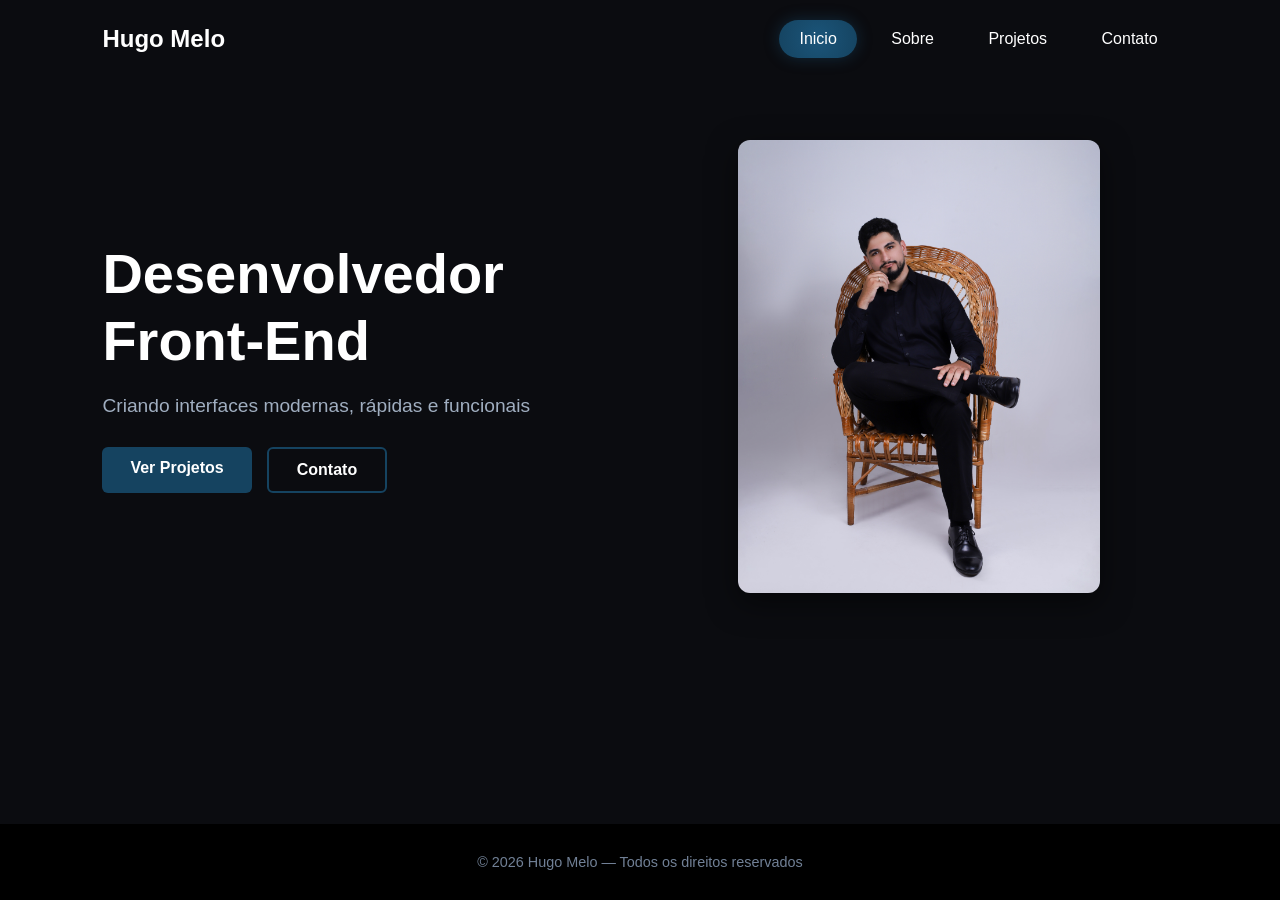
<file: index.html>
<!DOCTYPE html>
<html lang="PT-br">

<head>
    <meta charset="UTF-8">
    <meta name="viewport" content="width=device-width, initial-scale=1.0">
    <title>Portifolio</title>
    <link rel="stylesheet" href="src/css/estilos.css">
</head>

<body>
    <header class="header-container">
        <h2 class="logo"><a href="index.html">Hugo Melo</a></h2>

        <nav class="nav-menu" id="nav-menu">
            <a href="index.html" class="active">Inicio</a>
            <a href="sobre.html">Sobre</a>
            <a href="projetos.html">Projetos</a>
            <a href="contato.html">Contato</a>
        </nav>

        <button class="menu-hamburger" id="menu-hamburger" aria-label="Abrir menu">
            <span class="bar"></span>
            <span class="bar"></span>
            <span class="bar"></span>
        </button>
    </header>

    <main>
        <section class="hero-section">

            <div class="hero-content">
                <h1>Desenvolvedor Front-End</h1>
                <p>Criando interfaces modernas, rápidas e funcionais</p>
                <div class="hero-buttons">
                    <a href="projetos.html" class="btn-primary">Ver Projetos</a>
                    <a href="contato.html" class="btn-secondary">Contato</a>
                </div>
            </div>

            <div class="hero-image">
                <img src="src/img/inicio.jpg" alt="Foto de perfil">
            </div>
        </section>
    </main>

    <footer class="footer-container">
        <p>© 2026 Hugo Melo — Todos os direitos reservados</p>
    </footer>

    <script src="src/js/script.js"></script>
</body>

</html>
</file>
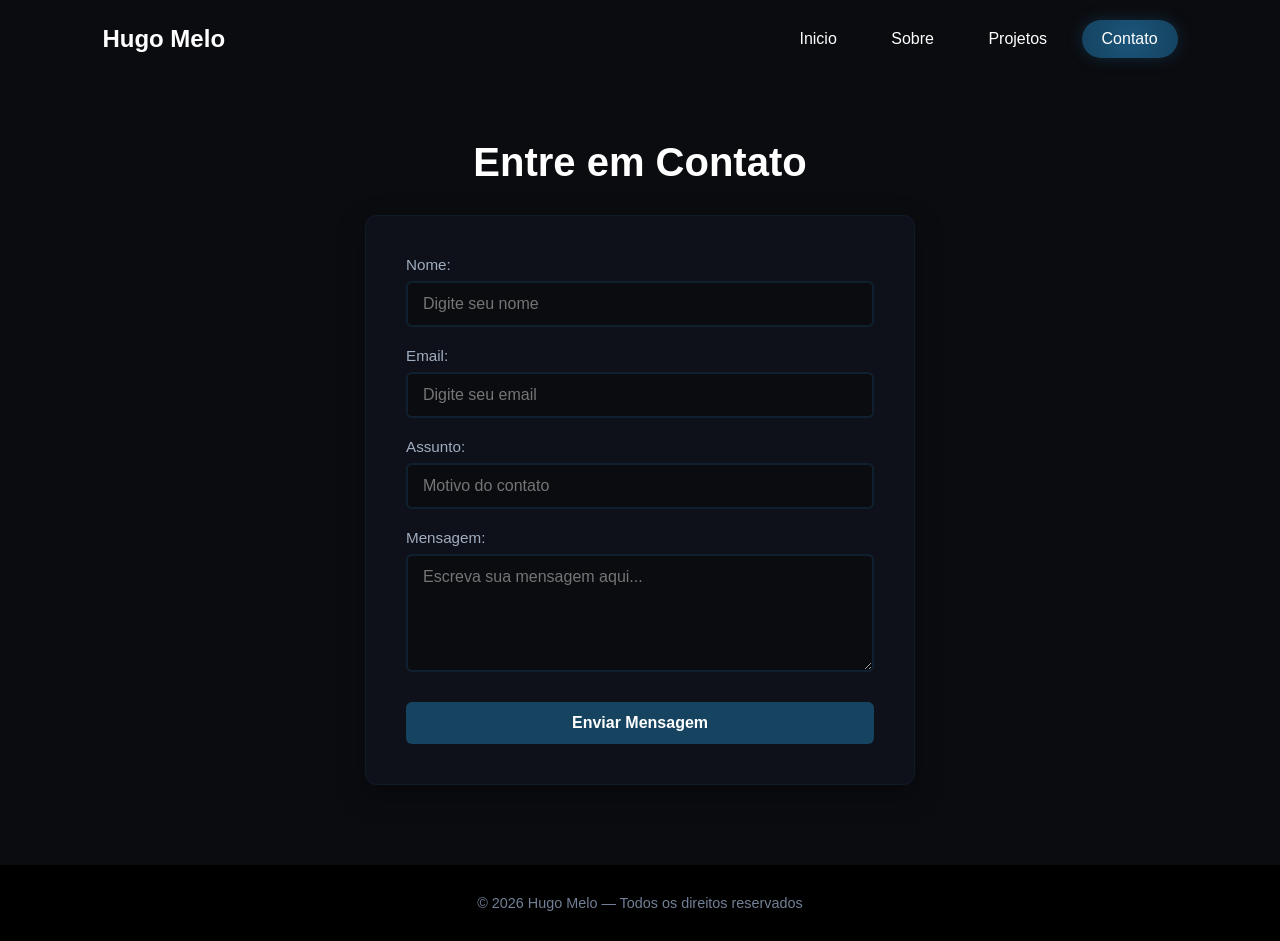
<file: contato.html>
<!DOCTYPE html>
<html lang="Pt-br">

<head>
    <meta charset="UTF-8">
    <meta name="viewport" content="width=device-width, initial-scale=1.0">
    <title>Contato</title>
    <link rel="stylesheet" href="src/css/estilos.css">
</head>

<body>
    <header class="header-container">
        <h2 class="logo"><a href="index.html">Hugo Melo</a></h2>

        <nav class="nav-menu" id="nav-menu">
            <a href="index.html">Inicio</a>
            <a href="sobre.html">Sobre</a>
            <a href="projetos.html">Projetos</a>
            <a href="contato.html" class="active">Contato</a>
        </nav>

        <button class="menu-hamburger" id="menu-hamburger" aria-label="Abrir menu">
            <span class="bar"></span>
            <span class="bar"></span>
            <span class="bar"></span>
        </button>
    </header>
    <main>
        <section class="contact-section">
            <h2>Entre em Contato</h2>
            <form class="contact-form" id="form-contato">
                <div class="form-group">
                    <label for="nome">Nome:</label>
                    <input type="text" id="nome" placeholder="Digite seu nome">
                </div>

                <div class="form-group"> <label for="email">Email:</label>
                    <input type="email" id="email" placeholder="Digite seu email">
                </div>

                <div class="form-group"> <label for="assunto">Assunto:</label>
                    <input type="text" id="assunto" placeholder="Motivo do contato">
                </div>

                <div class="form-group"> <label for="mensagem">Mensagem:</label>
                    <textarea id="mensagem" rows="5" placeholder="Escreva sua mensagem aqui..."></textarea>
                </div>

                <button type="submit" class="btn-primary">Enviar Mensagem</button>
            </form>
        </section>
    </main>

    <footer class="footer-container">
        <p>© 2026 Hugo Melo — Todos os direitos reservados</p>
    </footer>

    <script src="src/js/script.js"></script>
</body>

</html>
</file>
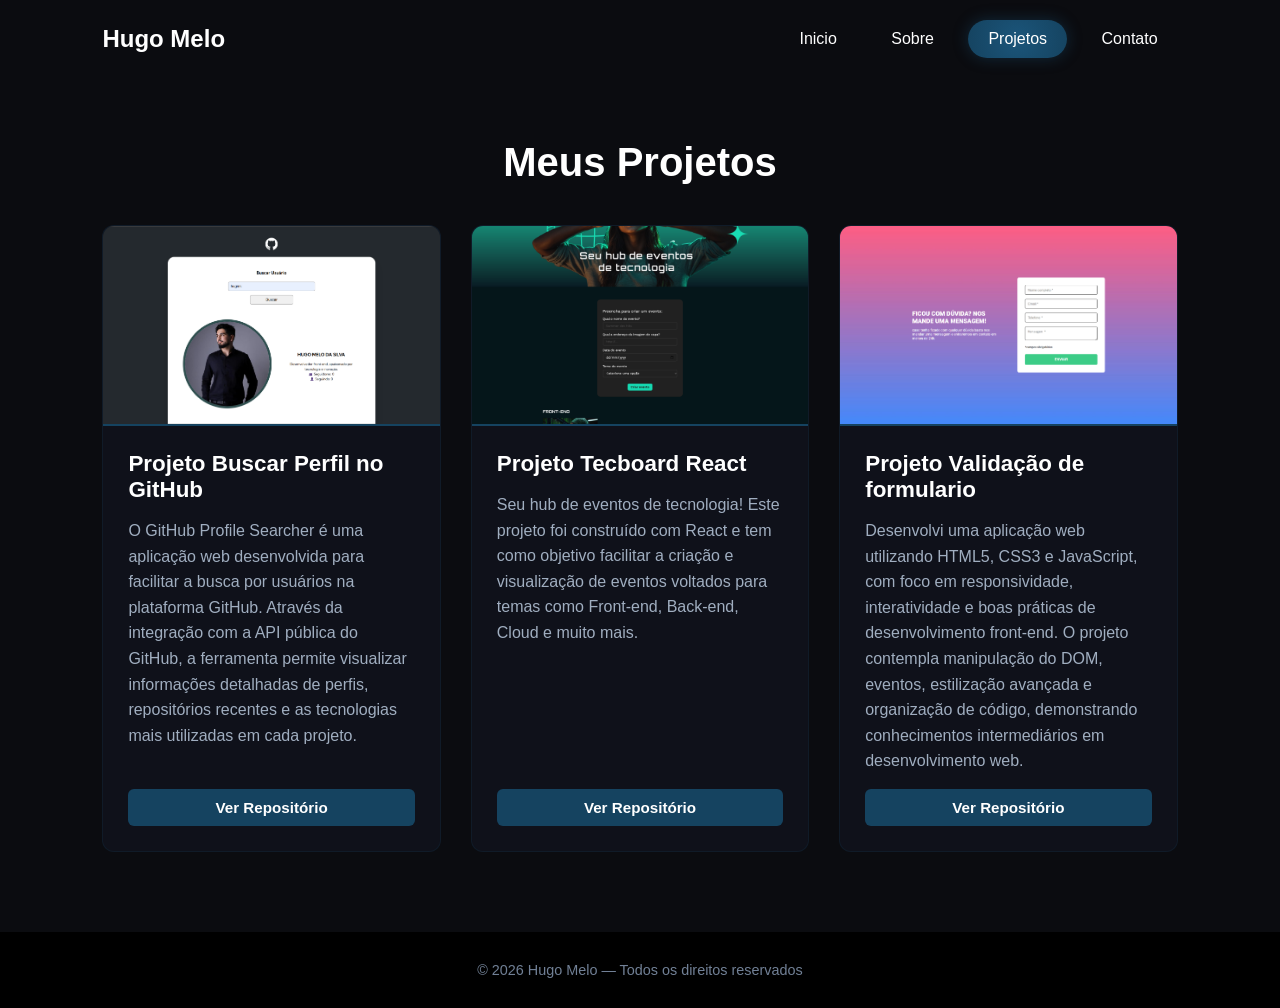
<file: projetos.html>
<!DOCTYPE html>
<html lang="PT-br">

<head>
    <meta charset="UTF-8">
    <meta name="viewport" content="width=device-width, initial-scale=1.0">
    <title>Projetos</title>
    <link rel="stylesheet" href="src/css/estilos.css">
</head>

<body>
    <header class="header-container">
        <h2 class="logo"><a href="index.html">Hugo Melo</a></h2>

        <nav class="nav-menu" id="nav-menu">
            <a href="index.html" >Inicio</a>
            <a href="sobre.html">Sobre</a>
            <a href="projetos.html" class="active">Projetos</a>
            <a href="contato.html">Contato</a>
        </nav>

        <button class="menu-hamburger" id="menu-hamburger" aria-label="Abrir menu">
            <span class="bar"></span>
            <span class="bar"></span>
            <span class="bar"></span>
        </button>
    </header>

    <main>
        <section class="projects-section">
            <h2>Meus Projetos</h2>

            <div class="projects-grid">

                <div class="project-card">
                    <img src="./src/img/BuscaPerfil.png" alt="Imagem do projeto Buscar Perfil">
                    <div class="project-info">
                        <h3>Projeto Buscar Perfil no GitHub</h3>
                        <p>O GitHub Profile Searcher é uma aplicação web desenvolvida para facilitar a busca por
                            usuários na plataforma GitHub. Através da integração com a API pública do GitHub, a
                            ferramenta permite visualizar informações detalhadas de perfis, repositórios recentes e as
                            tecnologias mais utilizadas em cada projeto.</p>
                        <a href="https://github.com/Hugms/Buscando-perfis-no-GitHub" target="_blank"
                            class="btn-primary">Ver Repositório</a>
                    </div>
                </div>

                <div class="project-card">
                    <img src="./src/img/Tecboard.png" alt="Imagem do projeto Tecboard React">
                    <div class="project-info">
                        <h3>Projeto Tecboard React</h3>
                        <p>Seu hub de eventos de tecnologia! Este projeto foi construído com React e tem como objetivo
                            facilitar a criação e visualização de eventos voltados para temas como Front-end, Back-end,
                            Cloud e muito mais.</p>
                        <a href="https://github.com/Hugms/Tecboard-React" target="_blank" class="btn-primary">Ver
                            Repositório</a>
                    </div>
                </div>

                <div class="project-card">
                    <img src="./src/img/Validacao.png" alt="Imagem do projeto Validação de formulario">
                    <div class="project-info">
                        <h3>Projeto Validação de formulario</h3>
                        <p>Desenvolvi uma aplicação web utilizando HTML5, CSS3 e JavaScript, com foco em responsividade,
                            interatividade e boas práticas de desenvolvimento front-end. O projeto contempla manipulação
                            do DOM, eventos, estilização avançada e organização de código, demonstrando conhecimentos
                            intermediários em desenvolvimento web.</p>
                        <a href="https://github.com/Hugms/Quest-HTML-CSS-JS-intermedi-rio" target="_blank"
                            class="btn-primary">Ver Repositório</a>
                    </div>
                </div>

            </div>
        </section>
    </main>

    <footer class="footer-container">
        <p>© 2026 Hugo Melo — Todos os direitos reservados</p>
    </footer>

    <script src="src/js/script.js"></script>
</body>

</html>
</file>
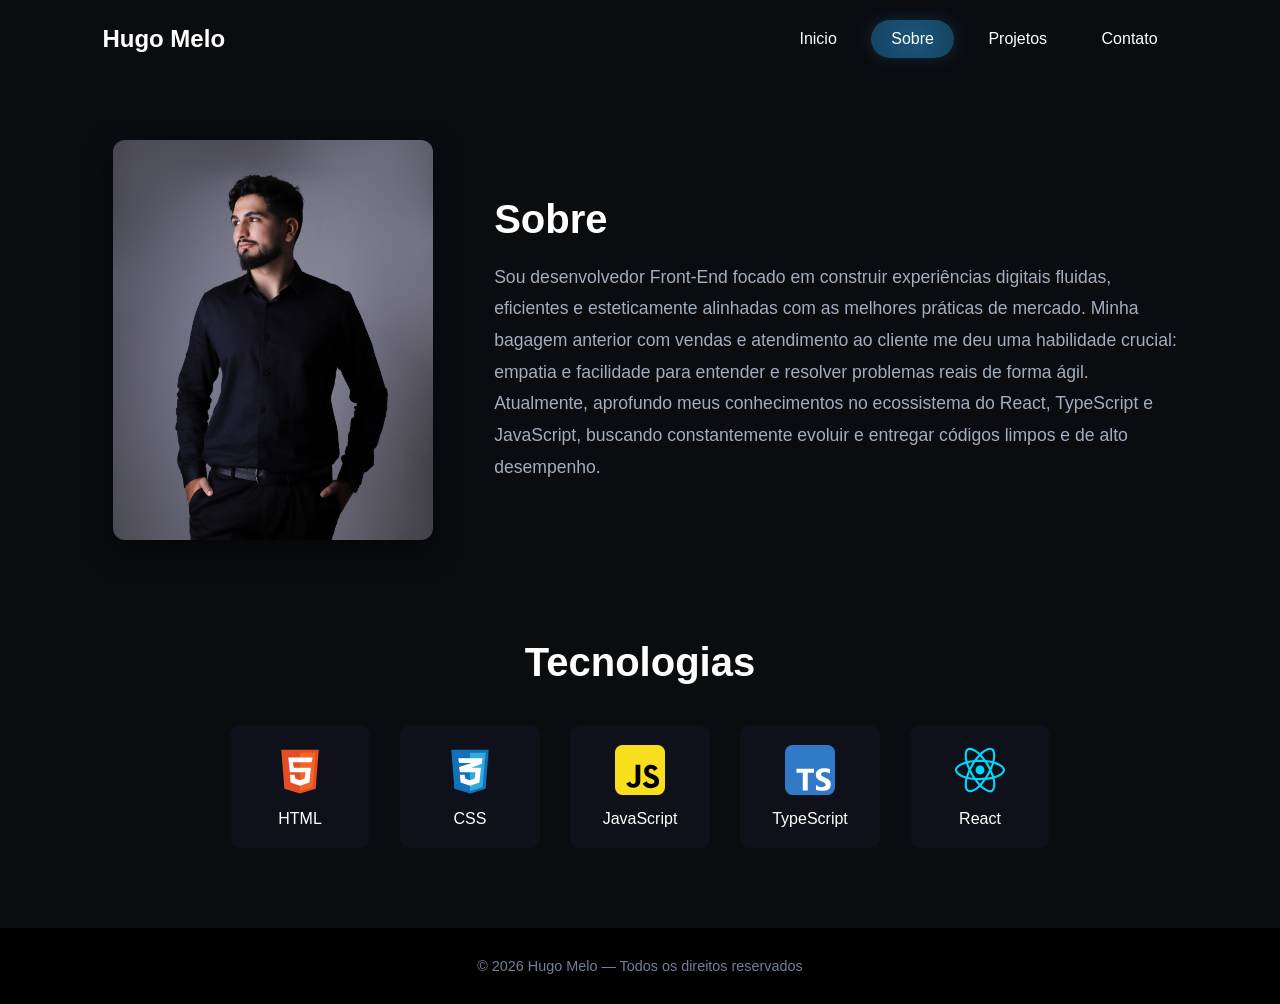
<file: sobre.html>
<!DOCTYPE html>
<html lang="PT-br">

<head>
    <meta charset="UTF-8">
    <meta name="viewport" content="width=device-width, initial-scale=1.0">
    <title>Sobre</title>
    <link rel="stylesheet" href="src/css/estilos.css">
</head>

<body>
    <header class="header-container">
        <h2 class="logo"><a href="index.html">Hugo Melo</a></h2>

        <nav class="nav-menu" id="nav-menu">
            <a href="index.html" >Inicio</a>
            <a href="sobre.html" class="active">Sobre</a>
            <a href="projetos.html">Projetos</a>
            <a href="contato.html">Contato</a>
        </nav>

        <button class="menu-hamburger" id="menu-hamburger" aria-label="Abrir menu">
            <span class="bar"></span>
            <span class="bar"></span>
            <span class="bar"></span>
        </button>
    </header>

    <main>
        <section class="about-section">
            <div class="about-image">
                <img src="src/img/sobre.jpg" alt="Imagem sentado">
            </div>

            <div class="about-content">
                <h2>Sobre</h2>
                <p>
                    Sou desenvolvedor Front-End focado em construir experiências digitais fluidas, eficientes e
                    esteticamente alinhadas com as melhores práticas de mercado.
                    Minha bagagem anterior com vendas e atendimento ao cliente me deu uma habilidade crucial: empatia e
                    facilidade para entender e resolver problemas reais de forma ágil.
                    Atualmente, aprofundo meus conhecimentos no ecossistema do React, TypeScript e JavaScript, buscando
                    constantemente evoluir e entregar códigos limpos e de alto desempenho.
                </p>
            </div>
        </section>

        <section class="tech-section">
            <h2>Tecnologias</h2>
            <div class="tech-grid">
                <div class="tech-card">
                    <img src="src/img/html.svg" alt="HTML5">
                    <p>HTML</p>
                </div>
                <div class="tech-card">
                    <img src="src/img/css.svg" alt="CSS3">
                    <p>CSS</p>
                </div>
                <div class="tech-card">
                    <img src="src/img/javascript.svg" alt="JavaScript">
                    <p>JavaScript</p>
                </div>
                <div class="tech-card">
                    <img src="src/img/typescript.svg" alt="TypeScript">
                    <p>TypeScript</p>
                </div>
                <div class="tech-card">
                    <img src="src/img/react.svg" alt="React">
                    <p>React</p>
                </div>
            </div>
        </section>

        <footer class="footer-container">
            <p>© 2026 Hugo Melo — Todos os direitos reservados</p>
        </footer>

        <script src="src/js/script.js"></script>
</body>

</html>
</file>
<file: src/css/estilos.css>
/* ==========================================================================
   1. CONFIGURAÇÕES GERAIS E RESETS
   ========================================================================== */
* {
    margin: 0;
    padding: 0;
    box-sizing: border-box;
    font-family: 'Segoe UI', Tahoma, Geneva, Verdana, sans-serif;
}

body {
    background-color: #0b0c10;
    color: #ffffff;
    min-height: 100vh;
    display: flex;
    flex-direction: column;
    justify-content: space-between;
}

main {
    padding-top: 80px;
}

a {
    text-decoration: none;
    color: inherit;
    transition: 0.3s ease;
}

/* ==========================================================================
   2. COMPONENTES GERAIS (BOTÕES)
   ========================================================================== */
.btn-primary {
    background-color: #154360;
    color: #ffffff;
    padding: 12px 28px;
    border-radius: 6px;
    font-weight: 600;
    display: inline-block;
}

.btn-primary:hover {
    background: radial-gradient(circle, #1b557a 0%, #154360 100%);
    box-shadow: 0 0 15px rgba(27, 85, 122, 0.4);
}

.btn-secondary {
    background-color: transparent;
    color: #ffffff;
    padding: 12px 28px;
    border-radius: 6px;
    border: 2px solid #154360;
    font-weight: 600;
    display: inline-block;
}

.btn-secondary:hover {
    background: radial-gradient(circle, #154360 0%, #0b0c10 100%);
    box-shadow: 0 0 15px rgba(21, 67, 96, 0.3);
}

/* ==========================================================================
   3. CABEÇALHO GLOBAL (MENU NAV)
   ========================================================================== */
.header-container {
    display: flex;
    justify-content: space-between;
    align-items: center;
    padding: 20px 8%;
    background-color: #0b0c10;
    position: fixed;
    top: 0;
    left: 0;
    width: 100%;
    z-index: 1000;
}

.logo a:hover {
    color: #154360;
}

.nav-menu a {
    margin-left: 10px;
    font-size: 1rem;
    font-weight: 500;
    color: #ffffff;
    padding: 10px 20px;
    border-radius: 20px;
    background-color: transparent;
    display: inline-block;
}

.nav-menu a:hover,
.nav-menu a.active {
    background: radial-gradient(circle, #1b557a 0%, #154360 100%);
    box-shadow: 0 0 15px rgba(27, 85, 122, 0.4);
    color: #ffffff;
}


.menu-hamburger {
    display: none;
    background: none;
    border: none;
    cursor: pointer;
    flex-direction: column;
    gap: 6px;
    padding: 5px;
}

.menu-hamburger .bar {
    display: block;
    width: 28px;
    height: 3px;
    background-color: #ffffff;
    border-radius: 3px;
    transition: 0.3s ease;
}

/* ==========================================================================
   4. PÁGINA: INÍCIO (HERO)
   ========================================================================== */
.hero-section {
    display: flex;
    align-items: center;
    justify-content: space-between;
    padding: 60px 8%;
    gap: 40px;
    flex-grow: 1;
}

.hero-content {
    flex: 1;
    max-width: 600px;
}

.hero-content h1 {
    font-size: 3.5rem;
    font-weight: 700;
    line-height: 1.2;
    margin-bottom: 20px;
}

.hero-content p {
    font-size: 1.2rem;
    color: #a0aec0;
    margin-bottom: 30px;
}

.hero-buttons {
    display: flex;
    gap: 15px;
}

.hero-image {
    flex: 1;
    display: flex;
    justify-content: center;
}

.hero-image img {
    max-width: 70%;
    height: auto;
    border-radius: 12px;
    object-fit: cover;
    box-shadow: 0px 10px 30px rgba(0, 0, 0, 0.5);
}

/* ==========================================================================
   5. PÁGINA: SOBRE MIM & TECNOLOGIAS
   ========================================================================== */
.about-section {
    display: flex;
    align-items: center;
    justify-content: space-between;
    padding: 60px 8%;
    gap: 50px;
}

.about-image {
    flex: 1;
    display: flex;
    justify-content: center;
}

.about-image img {
    max-width: 320px;
    width: 100%;
    height: auto;
    border-radius: 12px;
    box-shadow: 0px 10px 30px rgba(0, 0, 0, 0.5);
}

.about-content {
    flex: 2;
}

.about-content h2 {
    font-size: 2.5rem;
    margin-bottom: 20px;
}

.about-content p {
    font-size: 1.1rem;
    color: #a0aec0;
    line-height: 1.8;
}

.tech-section {
    padding: 40px 8% 80px 8%;
    text-align: center;
}

.tech-section h2 {
    font-size: 2.5rem;
    margin-bottom: 40px;
}

.tech-grid {
    display: flex;
    justify-content: center;
    flex-wrap: wrap;
    gap: 30px;
}

.tech-card {
    background-color: #0f111a;
    padding: 20px 30px;
    border-radius: 10px;
    display: flex;
    flex-direction: column;
    align-items: center;
    gap: 15px;
    min-width: 140px;
    transition: transform 0.3s ease;
}

.tech-card:hover {
    transform: translateY(-5px);
}

.tech-card img {
    width: 50px;
    height: 50px;
    object-fit: contain;
}

.tech-card p {
    font-size: 1rem;
    font-weight: 500;
    color: #ffffff;
}

/* ==========================================================================
   6. PÁGINA: MEUS PROJETOS
   ========================================================================== */
.projects-section {
    padding: 60px 8% 80px 8%;
    text-align: center;
}

.projects-section h2 {
    font-size: 2.5rem;
    margin-bottom: 40px;
}

.projects-grid {
    display: grid;
    grid-template-columns: repeat(auto-fit, minmax(300px, 1fr));
    gap: 30px;
    justify-content: center;
}

.project-card {
    background-color: #0f111a;
    border-radius: 12px;
    overflow: hidden;
    border: 1px solid rgba(21, 67, 96, 0.2);
    transition: transform 0.3s ease, box-shadow 0.3s ease;
    display: flex;
    flex-direction: column;
    text-align: left;
}

.project-card:hover {
    transform: translateY(-8px);
    box-shadow: 0 10px 25px rgba(27, 85, 122, 0.3);
    border-color: #154360;
}

.project-card img {
    width: 100%;
    height: 200px;
    object-fit: cover;
    border-bottom: 2px solid #154360;
}

.project-info {
    padding: 25px;
    display: flex;
    flex-direction: column;
    gap: 15px;
    flex-grow: 1;
}

.project-info h3 {
    font-size: 1.4rem;
    color: #ffffff;
}

.project-info p {
    font-size: 1rem;
    color: #a0aec0;
    line-height: 1.6;
    flex-grow: 1;
}

.project-info .btn-primary,
.project-info .btn-secondary {
    display: inline-block;
    text-align: center;
    padding: 10px 20px;
    font-size: 0.95rem;
    margin-top: auto;
}

/* ==========================================================================
   7. RODAPÉ GLOBAL (FOOTER)
   ========================================================================== */
.footer-container {
    text-align: center;
    padding: 30px 20px;
    background-color: #000000;
    color: #718096;
    font-size: 0.9rem;
}

/* ==========================================================================
   8. REGRAS DE RESPONSIVIDADE INTERNACIONAIS (CELULAR)
   ========================================================================== */
@media (max-width: 768px) {

    .header-container {
        flex-direction: row;
        justify-content: space-between;
        padding: 15px 8%;
    }

    .menu-hamburger {
        display: flex;
    }


    .nav-menu {
        position: fixed;
        top: 70px;
        left: -100%;
        width: 100%;
        height: calc(100vh - 70px);
        background-color: #0b0c10;
        display: flex;
        flex-direction: column;
        align-items: center;
        gap: 20px;
        padding-top: 40px;
        transition: 0.3s ease;
    }

    .nav-menu a {
        margin-left: 0;
        font-size: 1.2rem;
        width: 80%;
        text-align: center;
    }


    .nav-menu.active {
        left: 0;
    }

    .menu-hamburger.active .bar:nth-child(1) {
        transform: translateY(9px) rotate(45deg);
    }

    .menu-hamburger.active .bar:nth-child(2) {
        opacity: 0;
    }

    .menu-hamburger.active .bar:nth-child(3) {
        transform: translateY(-9px) rotate(-45deg);
    }

    .hero-section {
        flex-direction: column-reverse;
        text-align: center;
        padding-top: 20px;
    }

    .hero-content h1 {
        font-size: 2.5rem;
    }

    .hero-buttons {
        justify-content: center;
    }

    .hero-image img {
        max-width: 100%;
    }


    .about-section {
        flex-direction: column;
        text-align: center;
    }

    .about-section img {
        max-width: 100%;
    }

    .contact-form {
        padding: 25px;
    }
}

/* ==========================================================================
   PÁGINA: CONTATO
   ========================================================================== */
.contact-section {
    padding: 60px 8% 80px 8%;
    display: flex;
    flex-direction: column;
    align-items: center;
    text-align: center;
}

.contact-section h2 {
    font-size: 2.5rem;
    margin-bottom: 30px;
}

.contact-form {
    background-color: #0f111a;
    padding: 40px;
    border-radius: 12px;
    border: 1px solid rgba(21, 67, 96, 0.2);
    width: 100%;
    max-width: 550px;
    display: flex;
    flex-direction: column;
    gap: 20px;
    box-shadow: 0px 10px 30px rgba(0, 0, 0, 0.3);
    text-align: left; 
}

.form-group {
    display: flex;
    flex-direction: column;
    gap: 8px;
}

.form-group label {
    font-size: 0.95rem;
    font-weight: 500;
    color: #a0aec0;
}

.form-group input,
.form-group textarea {
    background-color: #0b0c10;
    border: 2px solid rgba(21, 67, 96, 0.4);
    border-radius: 6px;
    padding: 12px 15px;
    color: #ffffff;
    font-size: 1rem;
    outline: none;
    transition: border-color 0.3s ease, box-shadow 0.3s ease;
    width: 100%;
}

.form-group input:focus,
.form-group textarea:focus {
    border-color: #154360;
    box-shadow: 0 0 10px rgba(27, 85, 122, 0.3);
}

.form-group textarea {
    resize: vertical;
}

.contact-form .btn-primary {
    width: 100%;
    text-align: center;
    cursor: pointer;
    border: none;
    font-size: 1rem;
    margin-top: 10px;
}
</file>
